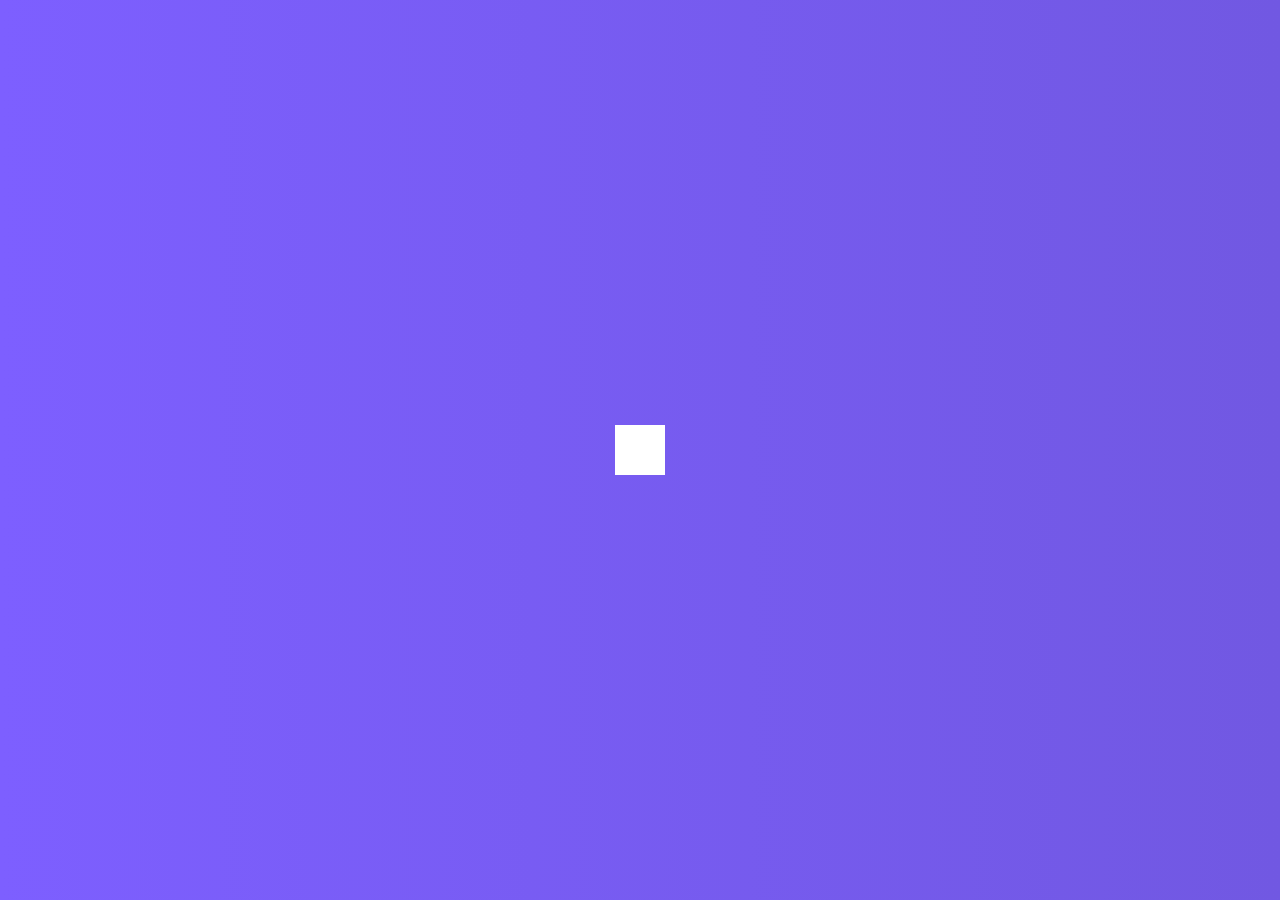
<file: Hidden Search Widget/index.html>
<!DOCTYPE html>
<html lang="en">
<head>
    <meta charset="UTF-8">
    <meta name="viewport" content="width=device-width, initial-scale=1.0">
    <link rel="stylesheet" href="https://cdnjs.cloudflare.com/ajax/libs/font-awesome/5.14.0/css/all.min.css" integrity="sha512-1PKOgIY59xJ8Co8+NE6FZ+LOAZKjy+KY8iq0G4B3CyeY6wYHN3yt9PW0XpSriVlkMXe40PTKnXrLnZ9+fkDaog==" crossorigin="anonymous" />
    <link rel="stylesheet" href="style.css">
    <title>Hidden Search</title>
</head>
<body>
    <div class="search">
        <input type="text" class="input" placeholder="Search...">
        <button class="btn">
            <i class="fas fa-search"></i>
        </button>
    </div>

    <script src="script.js"></script>
</body>
</html>
</file>
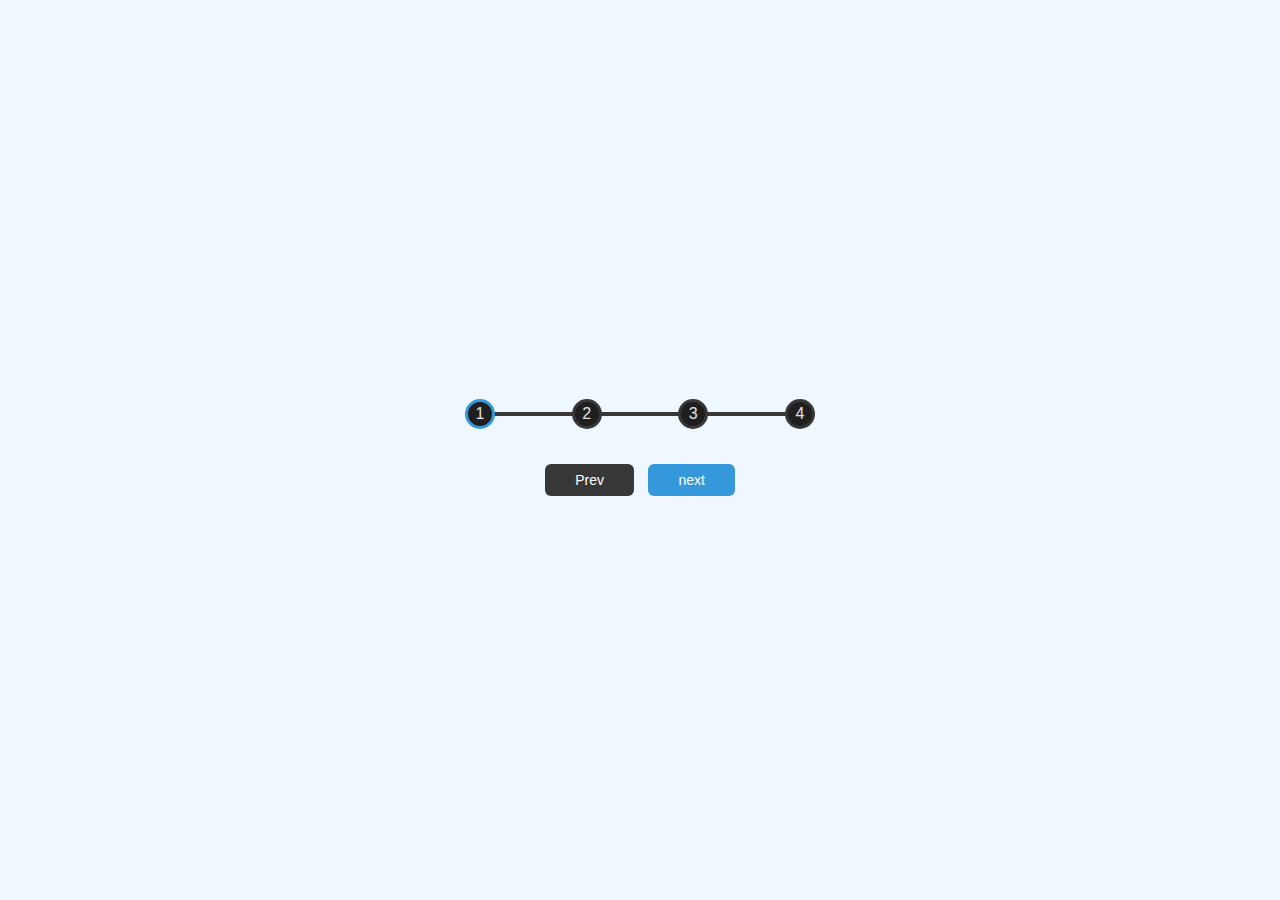
<file: Progress Steps/index.html>
<!DOCTYPE html>
<html lang="en">
<head>
    <meta charset="UTF-8">
    <meta name="viewport" content="width=device-width, initial-scale=1.0">
    <title>Progress Steps</title>
    <link rel="stylesheet" href="style.css">

</head>
<body>
    <div class="container">
        <div class="progress-container">
            <div class="progress" id="progress"></div>
            <div class="circle active">1</div>
            <div class="circle">2</div>
            <div class="circle">3</div>
            <div class="circle">4</div>
        </div>

        <button class="btn" id="prev" disabled>Prev</button>
        <button class="btn" id="next">next</button>
    </div>

    <script src="script.js"></script>
</body>
</html>
</file>
<file: Hidden Search Widget/style.css>
*{
    box-sizing: border-box;
}

body{
    background-image: linear-gradient(90deg, #7d5fff, #7158e2);
    font-family: 'Roboto', sans-serif;
    display: flex;
    align-items: center;
    justify-content: center;
    height: 100vh;
    overflow: hidden;
    margin: 0;
}

.search{
    position: relative;
    height: 50px;
}

.search .input{
    background-color: #fff;
    border: 0;
    font-size: 18px;
    padding: 15px;
    height: 50px;
    width: 50px;
    transition: width 0.3s ease;
}

.btn{
    background-color: #fff;
    border: 0;
    cursor: pointer;
    font-size: 24px;
    position: absolute;
    top: 0;
    left: 0;
    height: 50px;
    width: 50px;
    transition: transform 0.3s ease;
}

.btn:focus,
.input:focus{
    outline: none;
}

.search.active .input{
    width: 200px;
}

.search.active .btn{
    transform: translateX(198px);
}
</file>
<file: Progress Steps/style.css>
:root{
    --line-border-fill: #3498db;
    --line-border-empty: #383838;
}

*{
    box-sizing: border-box;
}

body{
    background-color: aliceblue;
    font-family: 'Muli', sans-serif;
    display: flex;
    align-items: center;
    justify-content: center;
    height: 100vh;
    overflow: hidden;
    margin: 0;
}

.container{
    text-align: center;
}

.progress-container{
    display: flex;
    justify-content: space-between;
    position: relative;
    margin-bottom: 30px;
    max-width: 100%;
    width: 350px;
}

.progress-container::before{
    content: '';
    background-color: var(--line-border-empty);
    position: absolute;
    top: 50%;
    left: 0;
    transform: translateY(-50%);
    height: 4px;
    width: 100%;
    z-index: -1;
}

.progress {
    background-color: var(--line-border-fill);
    position: absolute;
    top: 50%;
    left: 0;
    transform: translateY(-50%);
    height: 4px;
    width: 0%;
    z-index: -1;
    transition: 0.4s ease;
}

.circle{
    background-color: #1f1f1f;
    color: #e2e2e2;
    border-radius: 50%;
    height: 30px;
    width: 30px;
    display: flex;
    align-items: center;
    justify-content: center;
    border: 3px solid var(--line-border-empty);
    transition: 0.4s ease;
}

.circle.active {
    border-color: var(--line-border-fill);
}

.btn{
    background-color: var(--line-border-fill);
    color: #fff;
    border: 0;
    border-radius: 6px;
    cursor: pointer;
    font-family: inherit;
    padding: 8px 30px;
    margin: 5px;
    font-size: 14px;
}

.btn:active{
    transform: scale(0.98);
}

.btn:focus{
    outline: 0;
}

.btn:disabled{
    background-color: var(--line-border-empty);
    cursor: not-allowed;
}
</file>
